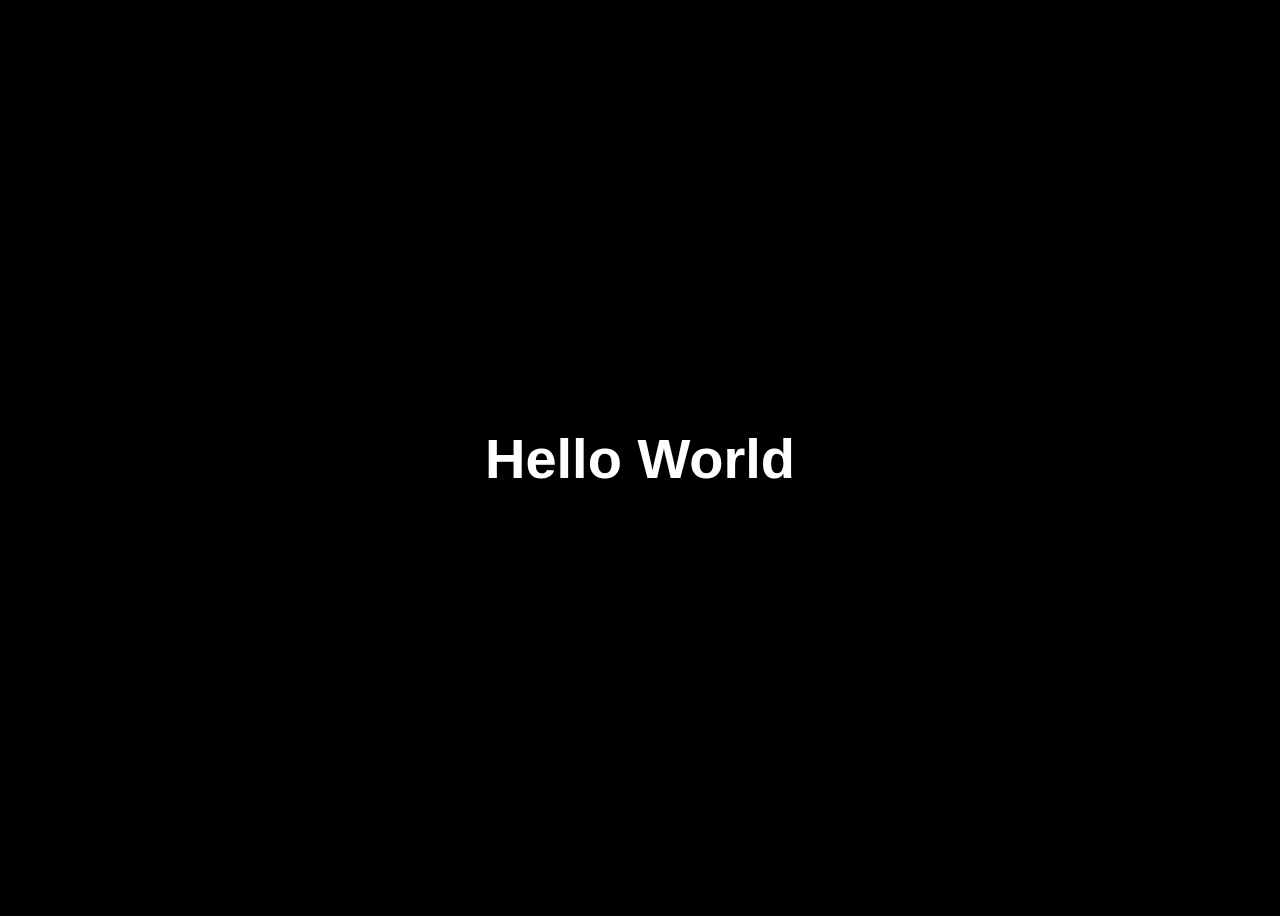
<file: oefening-02/index.html>
<!DOCTYPE html>
<html lang="en">
  <head>
    <meta charset="UTF-8" />
    <meta name="viewport" content="width=device-width, initial-scale=1.0" />
    <title>Document</title>
    <link rel="stylesheet" href="./css/style.css" />
  </head>
  <body>
    <div class="tekst">Hello World</div>
  </body>
</html>
</file>
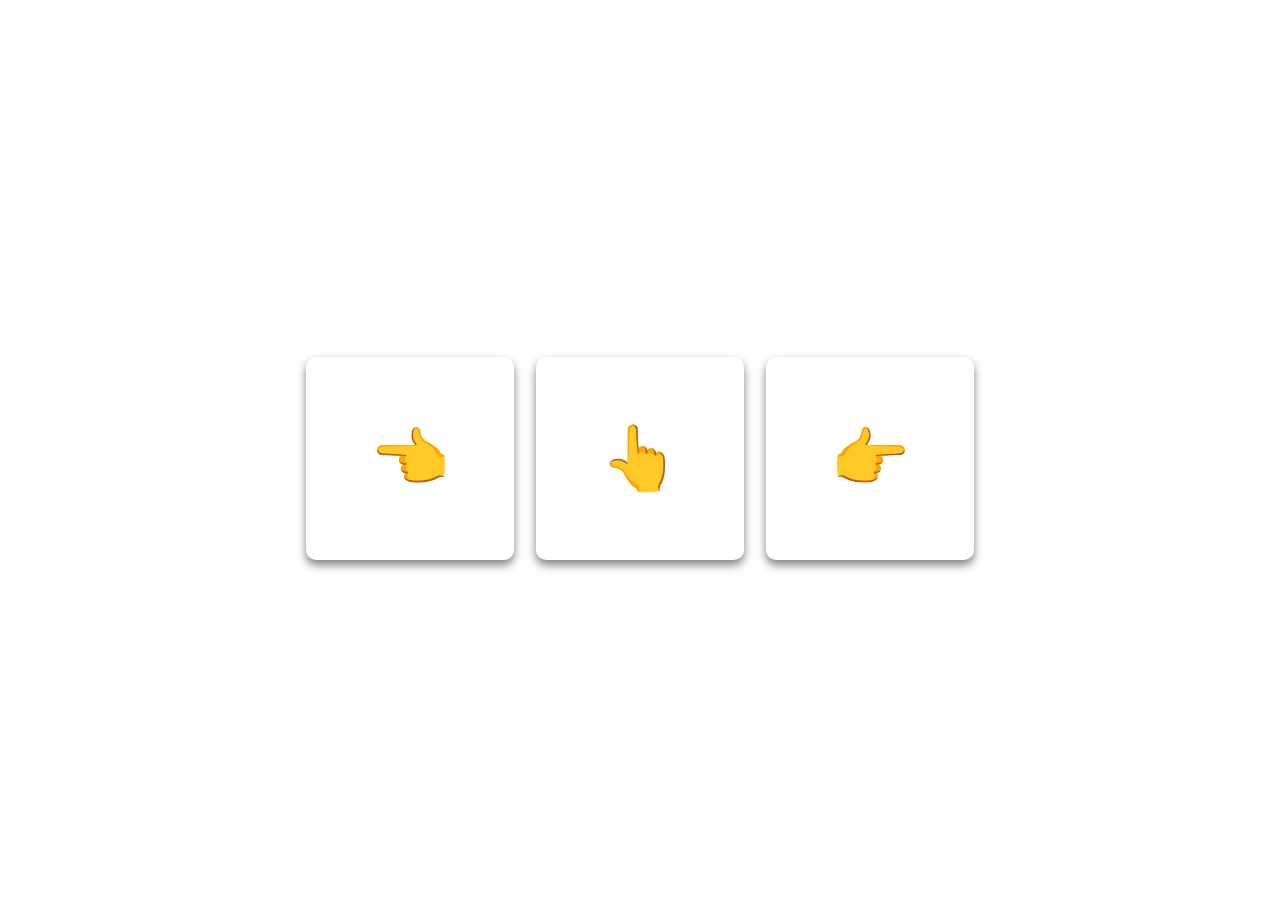
<file: oefening-04/index.html>
<!DOCTYPE html>
<html lang="en">
  <head>
    <meta charset="UTF-8" />
    <meta name="viewport" content="width=device-width, initial-scale=1.0" />
    <title>Document</title>
    <link rel="stylesheet" href="./css/style.css" />
  </head>
  <body>
    <div class="een">👈</div>
    <div class="twee">👆</div>
    <div class="drie">👉</div>
  </body>
</html>
</file>
<file: oefening-02/css/style.css>
body {
  font-family: Arial, Helvetica, sans-serif;
  height: 100vh;
  display: flex;
  justify-content: center;
  align-items: center;
  background-color: black;
  color: white;
}

.tekst {
  text-align: center;
  font-size: 3.5rem;
  font-weight: bold;
  width: 100%;

  animation: hoi 3s infinite;
}

@keyframes hoi {
  0% {
    transform: translateX(-100%);
  }

  100% {
    transform: translateX(0);
  }
}
</file>
<file: oefening-04/css/style.css>
body {
  display: flex;
  height: 100vh;
  justify-content: center;
  align-items: center;
  font-size: 4rem;
}

div {
  margin: 0.7rem;
  padding: 4rem;
  border-radius: 10px;
  box-shadow: 0px 5px 10px 0px rgba(0, 0, 0, 0.5);

  transition-duration: 0.2s;
}

.een:hover {
  transform: translateX(-10px);
}

.twee:hover {
  transform: translateY(-10px);
}

.drie:hover {
  transform: translateX(10px);
}
</file>
